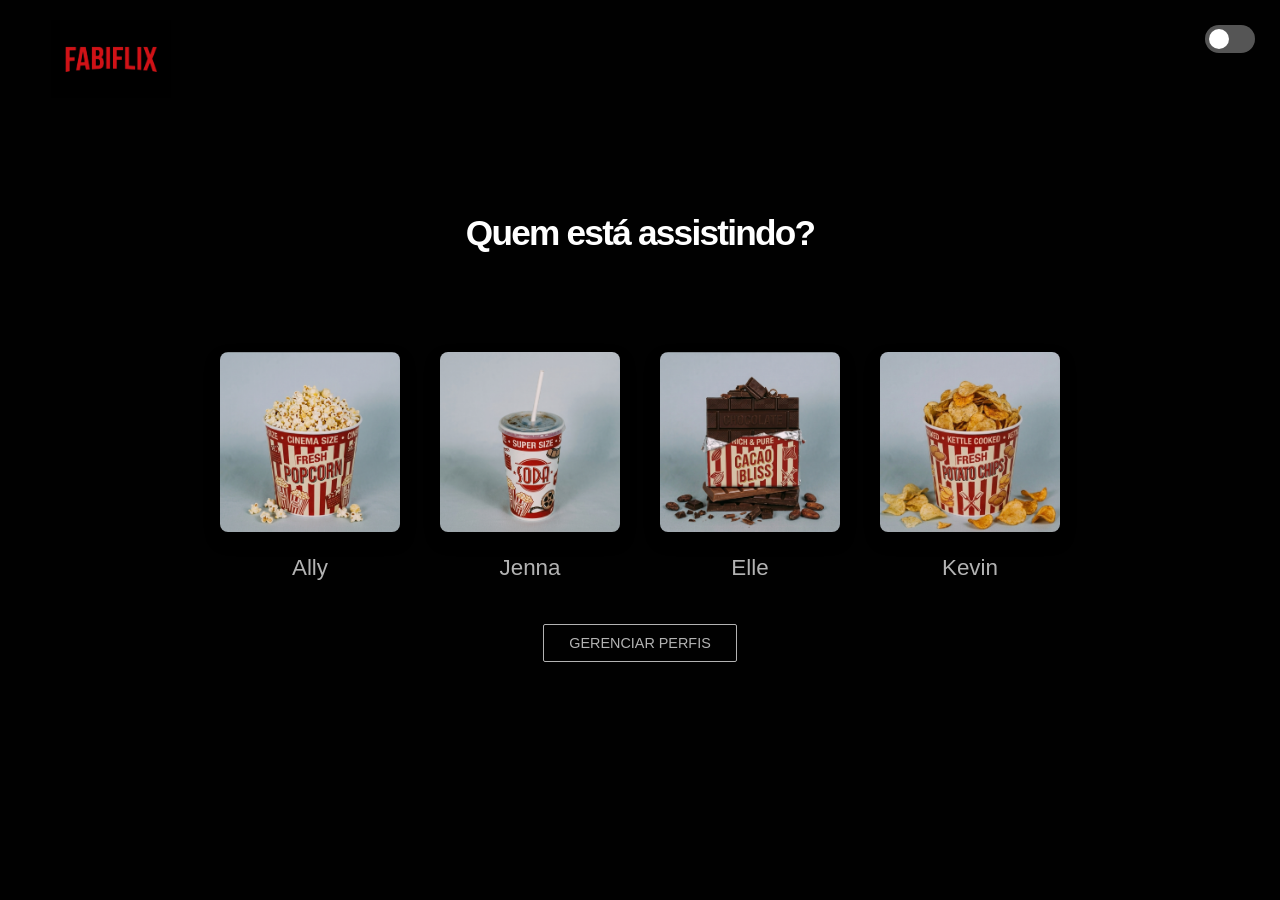
<file: index.html>
<!DOCTYPE html>
<html lang="pt-br">
<head>
    <meta charset="UTF-8">
    <meta name="viewport" content="width=device-width, initial-scale=1.0">
    <title>Fabiflix</title>
    <link rel="stylesheet" href="styles.css">
    <link href="https://fonts.googleapis.com/css2?family=Eater&display=swap" rel="stylesheet">
    </head>
<body>
    <header>
        <div class="logo">
            <img src="assets/logo.png" alt="Logo Fabiflix">
        </div>
        <h1>Quem está assistindo?</h1>
        <div class="theme-switch-wrapper">
            <label class="theme-switch" for="theme-toggle">
                <input type="checkbox" id="theme-toggle" />
                <div class="slider round"></div>
            </label>
        </div>
    </header>
    <main>
        <section class="profiles">
            <ul class="container">
                <ol>
                    <li>
                        <a href="catalogo/catalogo.html" class="profile" data-name="Ally" data-img="../assets/pipoca.png">
                            <img src="assets/pipoca.png" alt="Pote de pipoca transbordando com pipocas estourando para fora.">
                            <p>Ally</p>
                        </a>
                    </li>
                    <li>
                        <a href="catalogo/catalogo.html" class="profile" data-name="Jenna" data-img="../assets/soda.png">
                            <img src="assets/soda.png" alt="Copo de refrigerante.">
                            <p>Jenna</p>
                        </a>
                    </li>
                    <li>
                        <a href="catalogo/catalogo.html" class="profile" data-name="Elle" data-img="../assets/chocolate.png">
                            <img src="assets/chocolate.png" alt="Barra de chocolate.">
                            <p>Elle</p>
                        </a>
                    </li>
                    <li>
                        <a href="catalogo/catalogo.html" class="profile" data-name="Kevin" data-img="../assets/batata_chips.png">
                            <img src="assets/batata_chips.png" alt="Pote de batata chips.">
                            <p>Kevin</p>
                        </a>
                    </li>
                </ol>
            </ul>
        </section>
        <div class="manage-profiles-button">
            <button>GERENCIAR PERFIS</button>
        </div>
    </main>
    <script src="script.js"></script>
</body>
</html>
</file>
<file: styles.css>
/* Variáveis CSS para temas */
:root {
    --bg-color: #010101; /* Cor de fundo padrão (Dark Mode) */
    --text-primary: #ffffff; /* Cor do texto principal padrão (Dark Mode) */
    --text-secondary: #b3b3b3; /* Cor do texto secundário padrão (Dark Mode) */
    --card-shadow: rgba(0, 0, 0, 0.3); /* Sombra do card padrão (Dark Mode) */
    --hover-glow: rgba(238, 4, 4, 0.5); /* Sombra colorida (roxo/rosa) para o Dark Mode */
}

.light-mode {
    --bg-color: #f0f0f0; /* Cor de fundo para Light Mode */
    --text-primary: #141414; /* Cor do texto principal para Light Mode */
    --text-secondary: #555555; /* Cor do texto secundário para Light Mode */
    --card-shadow: rgba(0, 0, 0, 0.1); /* Sombra do card para Light Mode */
    --hover-glow: rgba(238, 4, 4, 0.5); /* Sombra colorida (vermelha Netflix) para o Light Mode */
}

* {
    margin: 0; /* Redefine a margem para zero para todos os elementos */
    padding: 0; /* Redefine o preenchimento para zero para todos os elementos */
    box-sizing: border-box; /* Inclui preenchimento e borda na largura e altura total do elemento */
}

body {
    background-color: var(--bg-color); /* Usa a variável para a cor de fundo */
    color: var(--text-primary); /* Usa a variável para a cor do texto */
    font-family: 'Segoe UI', Tahoma, Geneva, Verdana, sans-serif; /* Define a família de fontes para o texto */
    font-size: 8px; /* Define o tamanho base da fonte */
    line-height: 1.4; /* Define a altura da linha para melhor legibilidade */
    display: flex; /* Usa flexbox para layout */
    flex-direction: column; /* Organiza os filhos verticalmente */
    align-items: center; /* Centraliza os itens horizontalmente no contêiner flex */
    justify-content: center; /* Centraliza os itens verticalmente no contêiner flex */
    min-height: 100vh; /* Garante que o corpo ocupe pelo menos a altura total da viewport */
}

header {
    position: relative; /* Posiciona o cabeçalho relativo à sua posição normal */
    display: flex; /* Usa flexbox para layout */
    align-items: center; /* Centraliza os itens verticalmente no contêiner flex */
    justify-content: center; /* Centraliza os itens horizontalmente no contêiner flex */
    padding: 20px 60px 30px; /* Adiciona preenchimento: topo 20px, esquerda/direita 60px, fundo 30px */
}

/* Estilização do Toggle Switch */
.theme-switch-wrapper {
    position: fixed; /* Fixa o seletor de tema na tela durante a rolagem */
    top: 25px; /* Define a distância de 25px do topo da janela */
    right: 25px; /* Define a distância de 25px da lateral direita */
    display: flex; /* Habilita o modelo flexbox para organizar itens internos */
    align-items: center; /* Centraliza verticalmente o switch e labels */
    z-index: 1000; /* Mantém o seletor acima dos outros elementos da página */
}

.theme-switch {
    display: inline-block; /* Permite que o elemento se comporte como linha mas aceite dimensões */
    height: 28px; /* Define a altura do interruptor */
    position: relative; /* Cria um contexto de posicionamento para o círculo interno (.slider) */
    width: 50px; /* Define a largura total do interruptor */
}

.theme-switch input {
    display: none; /* Esconde o checkbox padrão para usar o visual customizado do slider */
}

.slider {
    background-color: #555; /* Define a cor de fundo do interruptor quando desligado */
    bottom: 0; /* Alinha o slider à base do contêiner pai */
    cursor: pointer; /* Muda o cursor para indicar que o elemento é clicável */
    left: 0; /* Alinha o slider à esquerda do contêiner pai */
    position: absolute; /* Posiciona de forma absoluta dentro do .theme-switch */
    right: 0; /* Alinha o slider à direita do contêiner pai */
    top: 0; /* Alinha o slider ao topo do contêiner pai */
    transition: .4s; /* Suaviza a mudança de cor e movimento por 0.4 segundos */
}

.slider:before {
    background-color: #fff; /* Cor do círculo (chave) do interruptor */
    bottom: 4px; /* Espaçamento interno da borda inferior */
    content: ""; /* Necessário para renderizar o pseudo-elemento */
    height: 20px; /* Altura do círculo interno */
    left: 4px; /* Posição inicial do círculo à esquerda */
    position: absolute; /* Posiciona o círculo dentro da trilha do slider */
    transition: .4s; /* Suaviza o deslize do círculo */
    width: 20px; /* Largura do círculo interno */
}

input:checked + .slider {
    background-color: #571203; /* Cor ao ativar */
}

input:checked + .slider:before {
    transform: translateX(22px); /* Move o círculo para a direita quando ativado */
}

.slider.round {
    border-radius: 34px; /* Deixa as bordas da trilha do switch arredondadas */
}

.slider.round:before {
    border-radius: 50%; /* Transforma o quadrado interno em um círculo perfeito */
}

.logo {
    position: fixed; /* Fixa o logo em uma posição específica da tela, ignorando a rolagem */
    left: 4%; /* Posiciona a 4% da margem esquerda da janela */
    top: 20px; /* Posiciona a 20 pixels do topo da janela */
    z-index: 1001; /* Coloca o logo em uma camada superior a quase todos os outros elementos */
}

.logo img {
    width: 120px; /* Define uma largura adequada para o logo na tela de seleção */
    height: auto; /* Mantém a proporção da imagem */
    display: block; /* Remove espaços em branco indesejados abaixo da imagem */
}

header h1 {
    font-size: 2.2rem; /* Define o tamanho da fonte para 2.2rem */
    font-weight: 700; /* Define o peso da fonte para 700 (negrito) */
    letter-spacing: -0.05em; /* Reduz o espaçamento entre letras */
    margin-bottom: 15px; /* Adiciona uma margem inferior de 15px */
}

main {
    display: flex; /* Usa flexbox para layout */
    flex-direction: column; /* Organiza a seção de perfis e o botão verticalmente */
    align-items: center; /* Centraliza os itens verticalmente no contêiner flex */
    justify-content: center; /* Centraliza os itens horizontalmente no contêiner flex */
    padding: 40px 60px; /* Adiciona preenchimento: topo/fundo 40px, esquerda/direita 60px */
}

.profiles {
    width: 100%; /* Define a largura para 100% do pai */
    display: flex; /* Usa flexbox para layout */
    justify-content: center; /* Centraliza os itens horizontalmente */
}

.container,
.container > ol {
    display: flex; /* Usa flexbox para layout */
    justify-content: center; /* Centraliza os itens horizontalmente */
    align-items: center; /* Centraliza os itens verticalmente */
    gap: 40px; /* Adiciona um espaço de 40px entre os itens */
    flex-wrap: nowrap; /* Mantém os perfis em uma única linha horizontal */
}

.container {
    list-style: none; /* Remove as marcas de lista */
    padding: 0; /* Remove preenchimento interno padrão da lista */
    margin: 0; /* Remove margens externas padrão da lista */
}

.container > ol {
    list-style: none; /* Remove as marcas de lista do ol */
    padding: 0; /* Remove preenchimento interno do ol aninhado */
    margin: 0; /* Remove margens externas do ol aninhado */
}

.profile {
    display: flex; /* Usa flexbox para layout */
    flex-direction: column; /* Organiza os filhos verticalmente */
    align-items: center; /* Centraliza os itens horizontalmente */
    cursor: pointer; /* Muda o cursor para ponteiro ao passar o mouse */
    transition: all 0.3s ease; /* Adiciona uma transição suave para todas as propriedades */
    text-decoration: none; /* Remove o sublinhado dos links */
}

.profile img {
    width: 45px; /* Reduzido de 50px para 45px */
    height: 45px; /* Reduzido de 50px para 45px */
    border-radius: 8px; /* Arredonda os cantos com raio de 8px */
    object-fit: cover; /* Garante que a foto do perfil preencha o quadrado sem distorção */
    margin-bottom: 20px;
    box-shadow: 0 8px 16px var(--card-shadow); /* Usa a variável para a sombra do card */
    transition: all 0.3s ease; /* Adiciona uma transição suave */
}

.profile:hover img {
    transform: scale(1.05); /* Escala a imagem para cima em 5% ao passar o mouse */
    box-shadow: 0 12px 24px var(--hover-glow); /* Volta a sombra colorida usando a nova variável */
}

.profile p {
    font-size: 0.875rem; /* Define o tamanho da fonte para 1.5rem */
    font-weight: 500; /* Define o peso da fonte para 500 */
    color: var(--text-secondary); /* Usa a variável para a cor do texto secundário */
    transition: color 0.3s ease; /* Adiciona uma transição para mudanças de cor */
}

.profile:hover p {
    color: var(--text-primary); /* Usa a variável para a cor do texto principal */
}

/* Estilização do botão Gerenciar Perfis */
.manage-profiles-button {
    margin-top: 40px; /* Espaçamento acima do botão */
    text-align: center; /* Garante que o botão esteja centralizado se o pai permitir */
}

.manage-profiles-button button {
    background-color: transparent; /* Fundo transparente */
    color: var(--text-secondary); /* Cor do texto que se adapta ao tema */
    border: 1px solid var(--text-secondary); /* Borda que se adapta ao tema */
    padding: 10px 25px; /* Preenchimento interno */
    font-size: 0.9rem; /* Tamanho da fonte */
    cursor: pointer; /* Cursor de ponteiro ao passar o mouse */
    transition: all 0.3s ease; /* Transição suave para efeitos de hover */
    border-radius: 2px; /* Levemente arredondado */
    text-transform: uppercase; /* Texto em maiúsculas */
}

.manage-profiles-button button:hover {
    color: var(--text-primary); /* Cor do texto ao passar o mouse */
    border-color: var(--text-primary); /* Cor da borda ao passar o mouse */
    background-color: rgba(255, 255, 255, 0.1); /* Fundo sutil ao passar o mouse */
}

/* Responsive Design */
@media (max-width: 1024px) {
    header {
        padding: 40px 40px 60px; /* Adiciona preenchimento ajustado para telas menores */
    }

    header h1 {
        font-size: 2.5rem; /* Define o tamanho da fonte para 2.5rem em telas médias */
    }

    main {
        padding: 30px 40px 40px; /* Adiciona preenchimento reduzido para telas médias */
    }

    .container,
    .container > ol {
        gap: 30px; /* Reduz o espaço entre itens para telas médias */
        flex-wrap: wrap; /* Permite quebra de linha se necessário */
    }

    .profile img {
        width: 130px; /* Reduzido de 150px para 130px para telas médias */
        height: 130px; /* Reduzido de 150px para 130px para telas médias */
    }

    .profile p {
        font-size: 1.25rem; /* Define o tamanho da fonte para 1.25rem em telas médias */
    }

    .manage-profiles-button button {
        font-size: 1.1rem; /* Ajusta o tamanho da fonte do botão para telas médias */
        padding: 8px 20px; /* Ajusta o preenchimento do botão em telas médias */
    }
}

@media (max-width: 768px) {
    header {
        padding: 30px 20px 40px; /* Adiciona preenchimento reduzido para telas pequenas */
    }

    header h1 {
        font-size: 2rem; /* Define o tamanho da fonte para 2rem em telas pequenas */
    }

    main {
        padding: 20px; /* Adiciona preenchimento mínimo para telas pequenas */
    }

    .container,
    .container > ol {
        gap: 20px; /* Reduz ainda mais o espaço entre itens para telas pequenas */
        flex-wrap: wrap; /* Permite quebra de linha se necessário */
    }

    .profile img {
        width: 100px; /* Reduzido de 120px para 100px para telas pequenas */
        height: 100px; /* Reduzido de 120px para 100px para telas pequenas */
    }

    .profile p {
        font-size: 1.1rem; /* Define o tamanho da fonte para 1.1rem em telas pequenas */
    }

    .manage-profiles-button button {
        font-size: 1rem; /* Ajusta o tamanho da fonte do botão para telas pequenas */
        padding: 7px 18px; /* Ajusta o preenchimento do botão em telas pequenas */
    }
}

@media (max-width: 480px) {
    header {
        padding: 20px 15px 30px; /* Adiciona preenchimento mínimo para telas muito pequenas */
    }

    header h1 {
        font-size: 1.5rem; /* Define o tamanho da fonte para 1.5rem em telas muito pequenas */
    }

    main {
        padding: 15px; /* Adiciona preenchimento mínimo para telas muito pequenas */
    }

    .container,
    .container > ol {
        gap: 15px; /* Reduz o espaço entre itens para telas muito pequenas */
        flex-wrap: wrap; /* Permite quebra de linha se necessário */
    }

    .profile img {
        width: 85px; /* Reduzido de 100px para 85px para telas muito pequenas */
        height: 85px; /* Reduzido de 100px para 85px para telas muito pequenas */
    }

    .profile p {
        font-size: 1rem; /* Define o tamanho da fonte para 1rem em telas muito pequenas */
    }

    .manage-profiles-button button {
        font-size: 0.9rem; /* Ajusta o tamanho da fonte do botão para telas muito pequenas */
        padding: 6px 15px; /* Ajusta o preenchimento do botão em telas muito pequenas */
    }
}

@media (min-width: 901px) {
    .container {
        flex-wrap: nowrap; /* Impede a quebra de linha dos perfis em telas grandes */
    }
}

@media (min-width: 1200px) {
    body {
        padding: 0 20px; /* Espaço lateral em telas grandes */
    }

    main {
        max-width: 1200px; /* Limita a largura para evitar linhas muito longas */
        width: 100%;
        padding: 50px 80px; /* Aumenta o padding em telas grandes */
    }

    .container {
        gap: 50px; /* Aumenta o espaçamento entre perfis em telas larges */
    }

    .profile img {
        width: 180px; /* Reduzido de 220px para 180px para telas grandes */
        height: 180px; /* Mantém o aspecto quadrado reduzido */
    }

    .profile p {
        font-size: 1.4rem; /* Texto um pouco maior para melhor leitura */
    }
}

@media (orientation: landscape) and (max-width: 768px) {
    main {
        flex-direction: column; /* Em landscape no mobile, empilha se necessário */
        padding: 20px 10px;
    }

    .container {
        gap: 25px; /* Um pouco mais de espaço para o modo paisagem */
    }
}
</file>
